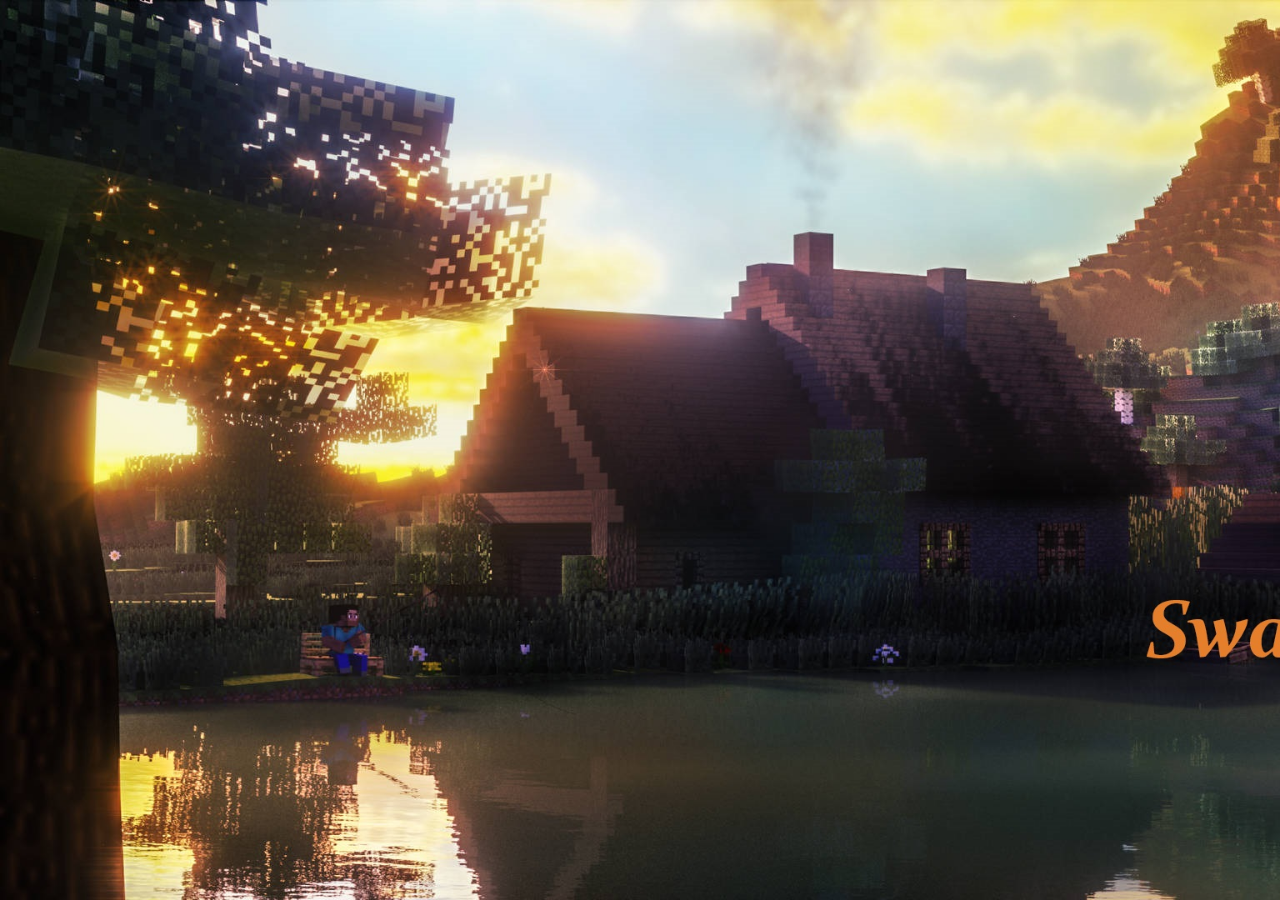
<file: del.html>
<!DOCTYPE html>
<html lang="en">
<head>
    <meta charset="UTF-8">
    <meta name="viewport" content="width=device-width, initial-scale=1.0">
    <title>Document</title>
    <link rel="stylesheet" href="del.css">
</head>
<body>
    
</body>
</html>
</file>
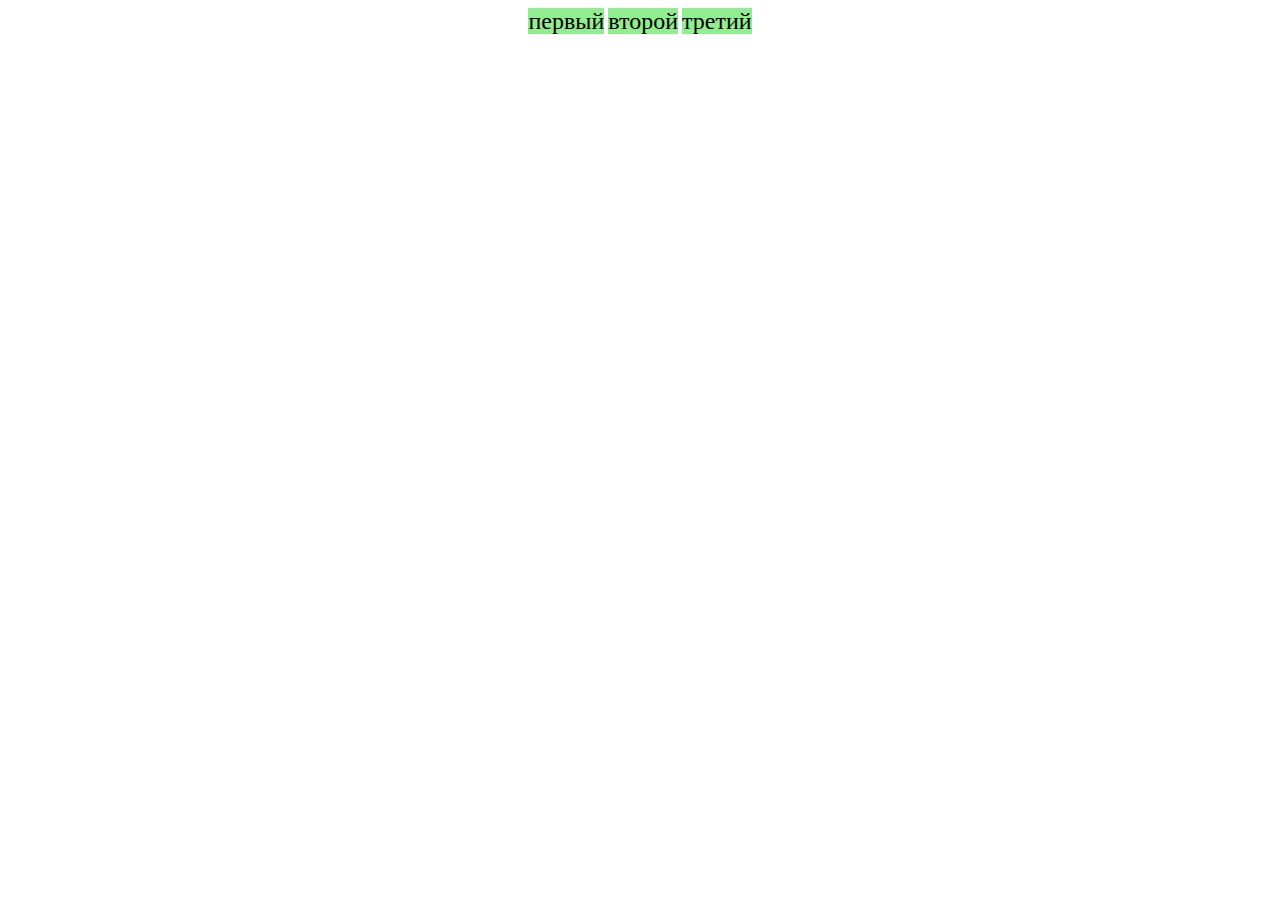
<file: learn.html>
<!DOCTYPE html>
<html lang="en">
<head>
    <meta charset="UTF-8">
    <meta name="viewport" content="width=device-width, initial-scale=1.0">
    <title>Document</title>
    <link rel="stylesheet" href="learn.css">
</head>
<body>
    <div class="container">

        <p>первый</p>
        <p>второй</p>
        <p>третий</p>
    </div>

</body>
</html>
</file>
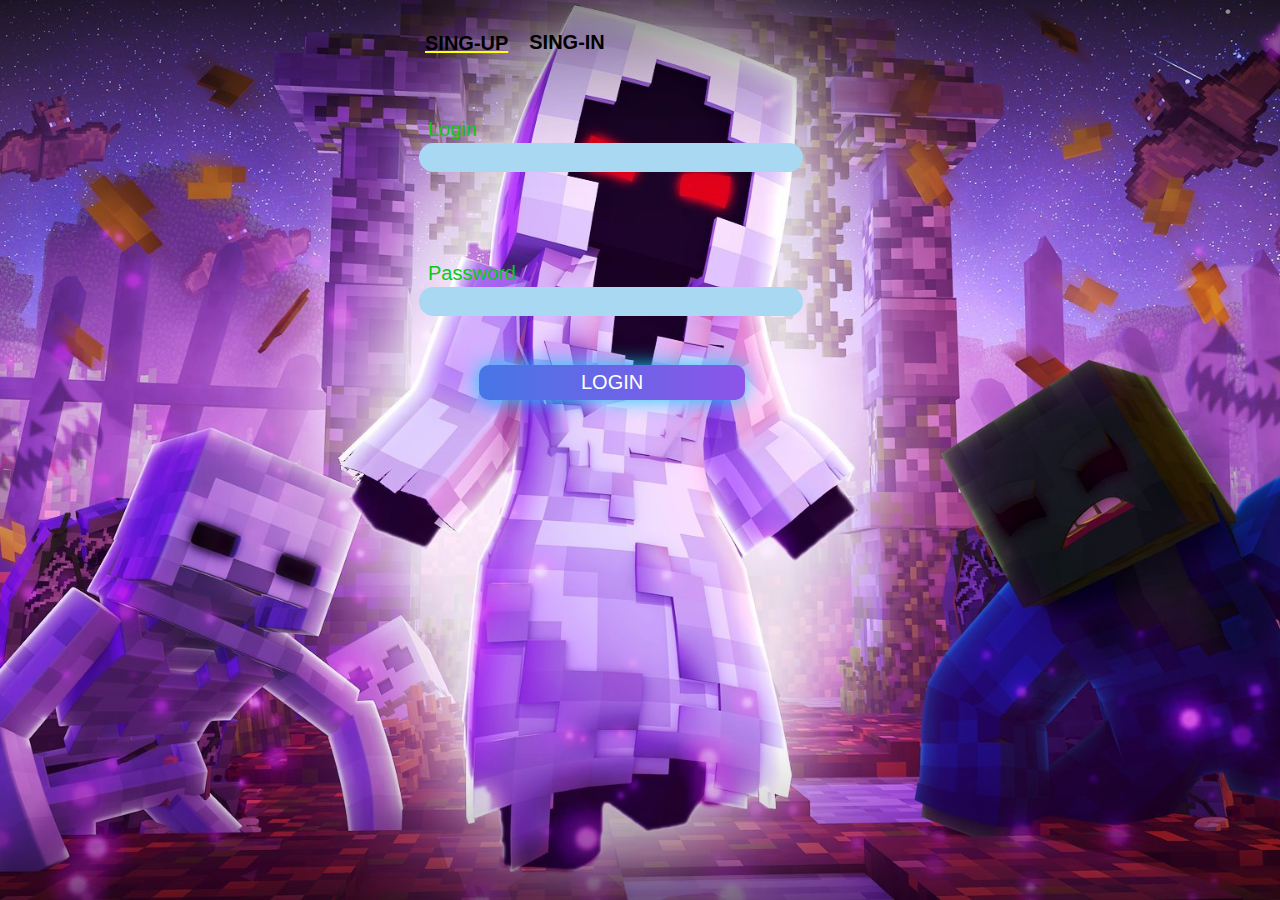
<file: Log-in.html>
<!DOCTYPE html>
<html lang="en">
<head>
    <meta charset="UTF-8">
    <meta name="viewport" content="width=device-width, initial-scale=1.0">
    <title>Log-in Sway-Gref</title>
    <link rel="shortcut icon" href="Icon_server.png" type="image/png">
    <link rel="stylesheet" href="Log-instyle.css">
</head>
<body>
    <form action="All.php" method="post" onsubmit="return validateForm()">
        <label class="login" for="login">Login</label>
        <input type="text" class="input-pot" name="Login"
        id="login" autocomplete="off" required minlength="4"><br>
        <label class="password" for="password">Password</label>  
        <input type="password" class="pass-pol" name="pass"
        id="pass" autocomplete="off" required minlength="4"><br>
        <button class="button">Login</button>
        <h1 class="SING-IN" onclick="location.href='Register1.html'">SING-IN</h1><br>
        <h1 class="SING-UP" onclick="location.href='Log-in.html'">SING-UP</h1>
    </form>
    <script>
        function validateForm() {
            var login = document.getElementById("login").value;
            
            var pass = document.getElementById("pass").value;
    
            
            if (login === "" || pass === "") {
                alert("Все поля должны быть заполнены");
                return false; 
            }
    
           
    
            return true; 
        }
    </script>
</body>
</html>
</file>
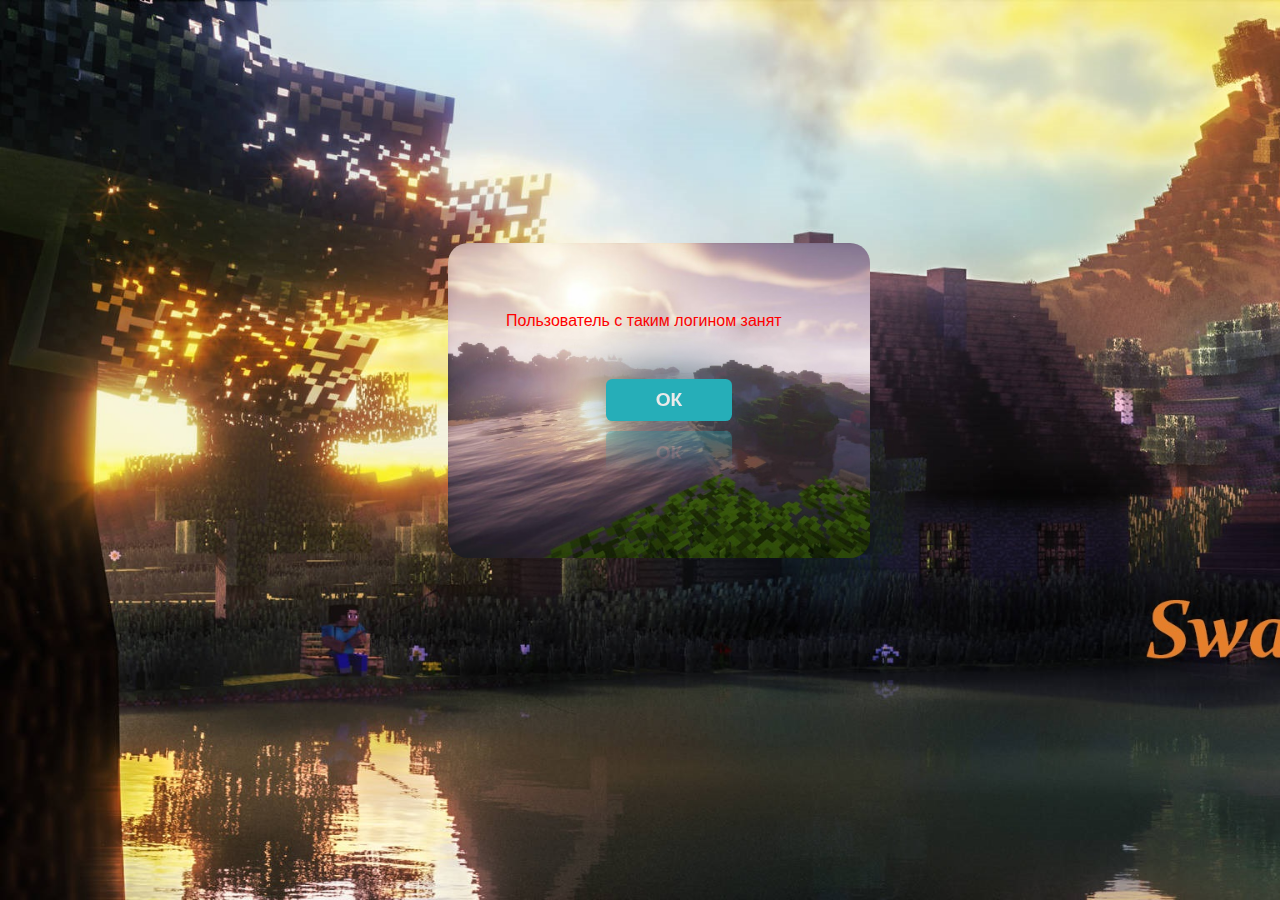
<file: Login1.html>
<!DOCTYPE html>
<html lang="en">
<head>
    <meta charset="UTF-8">
    <meta name="viewport" content="width=device-width, initial-scale=1.0">
    <title>Log-in Sway-Gref</title>
    <link rel="shortcut icon" href="Icon_server.png" type="image/png">
    <link rel="stylesheet" href="Pol-have.css">
</head>
<body>

    <div class="Nice">
        <div class="Error">
            <p class="Login-Have">
                Пользователь с таким логином занят
              </p>
          <button class="Ok" onclick="location.href='Log-in.html'">ОК</button>
        </div>
      </div>
       


    <script>
        function validateForm() {
            var login = document.getElementById("login").value;
            
            var pass = document.getElementById("pass").value;
    
            
            if (login === "" || pass === "") {
                alert("Все поля должны быть заполнены");
                return false; 
            }
    
           
    
            return true; 
        }
    </script>
</body>
</html>
</file>
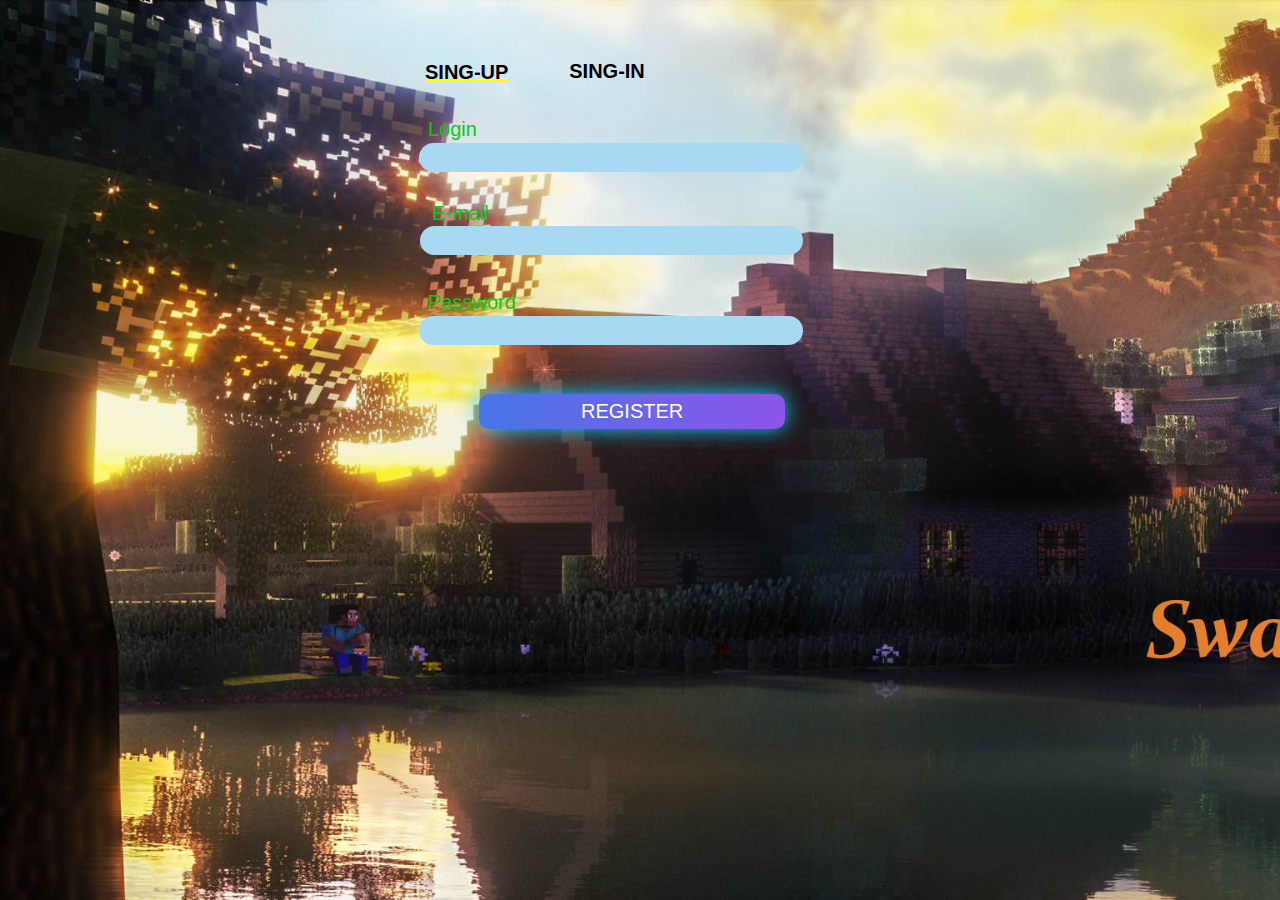
<file: Register1.html>
<!DOCTYPE html>
<html lang="en">
<head>
    <meta charset="UTF-8">
    <meta name="viewport" content="width=device-width, initial-scale=1.0">
    <title>Register Sway-Grief</title>
    <link rel="stylesheet" href="Registerstyle.css">
    <link rel="shortcut icon" href="Icon_server.png" type="image/png">
</head>
<body>  
  
    
    <form action="All.php" method="post" onsubmit="return validateForm()">
        
        <label class="login" for="login">Login</label>
        <input type="text" class="input-pot" name="login" id="login" autocomplete="off" required minlength="4"><br>
  
        <label class="email" for="email">E-mail</label>
        <input type="text" class="Email-pol" name="email" id="email" autocomplete="off"  pattern="[^\s@]+@[^\s@]+\.[^\s@]+"><br>
  
        <label class="password" for="password">Password</label>
        <input type="password" class="pass-pol" name="pass" id="pass" autocomplete="off" required minlength="4"><br>
  
        <button class="button">Register</button>
        <h1 class="SING-IN" onclick="location.href='Log-in.html'">SING-IN</h1><br>
        <h1 class="SING-UP" onclick="location.href='#'">SING-UP</h1>
  
        <p id="errorMessage" class="errorMessage"></p> 

    </form>
    <script>
        
        function validateForm() {
            var login = document.getElementById("login").value;
            var email = document.getElementById("email").value;
            var pass = document.getElementById("pass").value;
    
            
            if (login === "" || email === "" || pass === "") {
                alert("Все поля должны быть заполнены");
                return false; 
            }
    
           
    
            return true; 
        }
    </script>
    
    
</body>
</html>
</file>
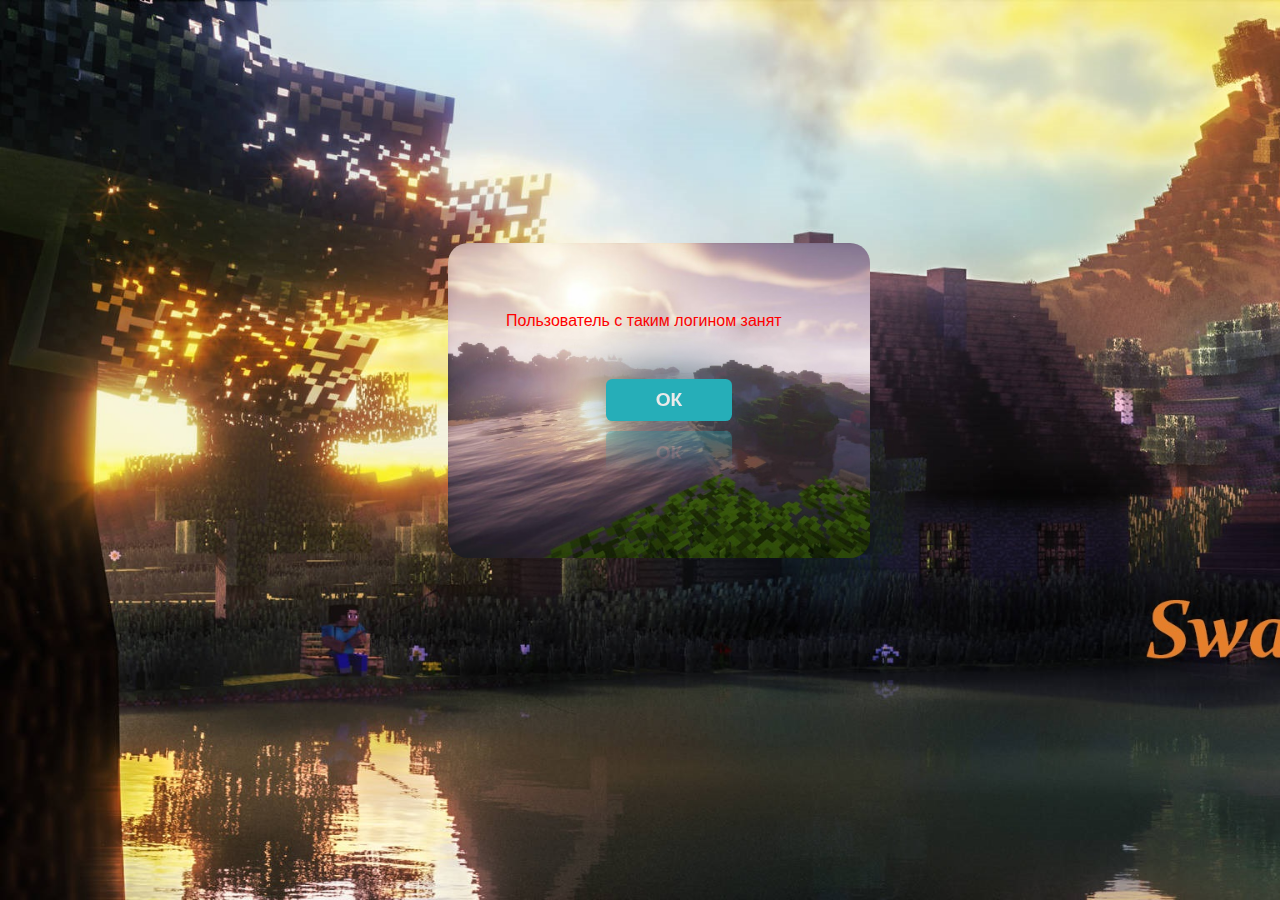
<file: Register2.html>
<!DOCTYPE html>
<html lang="en">
<head>
    <meta charset="UTF-8">
    <meta name="viewport" content="width=device-width, initial-scale=1.0">
    <title>Register Sway-Grief</title>
    <link rel="stylesheet" href="registerstyle2.css">
    <link rel="shortcut icon" href="Icon_server.png" type="image/png">
</head>
<body>  
       
          <div class="Nice">
            <div class="Error">
                <p class="Login-Have">
                    Пользователь с таким логином занят
                  </p>
              <button class="Ok" onclick="location.href='Register1.html'">ОК</button>
            </div>
          </div>
     

    <script>
        function validateForm() {
            var login = document.getElementById("login").value;
            var email = document.getElementById("email").value;
            var pass = document.getElementById("pass").value;
    
            
            if (login === "" || email === "" || pass === "") {
                alert("Все поля должны быть заполнены");
                return false; 
            }
    
           
    
            return true; 
        }
    </script>
    
    
</body>
</html>
</file>
<file: del.css>
body, html {
    height: 100%;
    margin: 0;
    padding: 0;
    background-image: url(Site.jpg);
    background-size: cover;
    background-repeat: no-repeat;
    overflow-x: hidden;
}
</file>
<file: learn.css>
p{
    display: inline;
    background-color: lightgreen;
    font-size: 24px;
}
.container{
    text-align: center;
}
</file>
<file: Log-instyle.css>
html, body {
    height: 100%;
    width: 100%;
    margin: 0;
    padding: 0;
    background-image: url(backdonate5.jpg);
    background-size: cover;
    background-repeat: no-repeat;
    background-position: center;
    background-attachment: fixed;
    overflow-x: hidden;
}
.email {
    color: rgb(11, 201, 20);
    position: relative;
    top: 322px;
    left: 654px;
    font-size: 24px;
    font-family: "Open Sans", sans-serif;
    font-style: normal;
}
.login {
    color: rgb(11, 201, 20);
    position: relative;
    top: 246px;
    left: 656px;
    font-size: 24px;
    font-family: "Open Sans", sans-serif;
    font-style: normal;
}
.password {
    color: rgb(11, 201, 20);
    position: relative;
    top: 410px;
    left: 654px;
    font-size: 24px;
    font-family: "Open Sans", sans-serif;
    font-style: normal;
}
.input-pot {
    position: relative;
    width: 518px;
    padding: 13px;
    box-sizing: border-box;
    border: 0px solid;
    border-radius: 20px;
    outline: none;
    background-color: #a9d8f2;
    left: 583px;
    top: 282px;
}
.input-pot:focus{
    border: 1px solid;
    border-color: green;
}


.Email-pol {
    position: relative;
    box-sizing: border-box;
    border: 0px solid;
    border-radius: 20px;
    outline: none;
    background-color: #a9d8f2;
    top: 360px;
    right: -574px;
    width: 518px;
    padding: 13px;
}
.Email-pol:focus{
    border: 1px solid;
    border-color: green;
}
.Email-pol:active{
    background-color: #a9d8f2;  
}
.pass-pol {
    position: relative;
    width: 518px;
    padding: 13px;
    box-sizing: border-box;
    border: 0px solid;
    border-radius: 20px;
    outline: none;
    background-color: #a9d8f2;
    font-size: 15px;
    top: 445px;
    left: 536px;
}
.pass-pol:focus{
    border: 1px solid;
    border-color: green;
}
.pass-pol:active{
    background-color: #a9d8f2;
}
.button {
    position: relative;
    top: 552px;
    background-image: linear-gradient(to right, #4776E6 0%, #8E54E9 51%, #4776E6 100%);
    color: rgb(255, 255, 255);
    padding: 15px 124px;
    border: none;
    text-transform: uppercase;
    transition: 0.5s;
    background-size: 200% auto;
    color: rgb(255, 255, 255);
    box-shadow: 0 0 20px #13d0ff;
    border-radius: 10px;
    display: inline-block;
    cursor: pointer;
    font-size: 20px;
    font-family: "Open Sans", sans-serif;
    font-style: normal;
    left: 744px;
}

.button:hover {
    background-position: right center; 
    text-decoration: none;
}
.SING-IN {
    display: inline-block;
    position: relative;
    top: 47px;
    left: 292px;
    color: rgb(0, 0, 0);
    font-size: 24px;
    font-family: "Open Sans", sans-serif;
    font-style: normal;
    cursor: pointer;
    
}
.SING-UP {
    display: inline-block;
    position: relative;
    top: -14px;
    left: 791px;
    color: rgb(0, 0, 0);
    font-size: 24px;
    font-family: "Open Sans", sans-serif;
    font-style: normal;
    cursor: pointer;
    text-decoration: underline 2px yellow;
    
}
.SING-IN:hover{
    text-decoration: underline 2px yellow;
} 
@media screen and (max-width:1520px) {
    .button {
        top: 300px;
        padding: 6px 102px;
        left: 479px;
    }
    .pass-pol {
        top: 258px;
        width: 384px;
        padding: 6px;
        left: 327px;
    }
    .password {
        top: 231px;
        left: 428px;
        font-size: 20px;
    }
    .email {
        top: 172px;
        left: 432px;
        font-size: 20px;
    }
    .Email-pol {
        top: 197px;
        width: 383px;
        padding: 7px;
        left: 359px;
    }
    .input-pot {
        width: 384px;
        padding: 7px;
        left: 366px;
        top: 143px;
    }
    .login {
        top: 117px;
        left: 428px;
        font-size: 20px;
    }
    .SING-IN {
        top: -40px;
        left: 259px;
        font-size: 20px;
    }
    
    .SING-UP {
        top: -89px;
        left: 425px;
        font-size: 20px;
    }
}
@media screen and (max-width:900px) {
    .button {
        left: 329px;
    }
    .pass-pol {
        left: 202px;
    }
    .password {
        left: 305px;
    }
    .Email-pol {
        left: 234px;
    }
    .email {
        left: 307px;
    }
    .input-pot{
        left:241px;
    }
    .login{
        left:304px;
    }
    .SING-IN {
        left: 197px;
    }
    .SING-UP{
        left:304px;
    }
}
@media screen and (max-width:678px) {
   .button{
    left:209px;
   }
   .pass-pol{
    left: 74px;
   }
   .password{
    left:174px;
   }
   .Email-pol{
    left:106px;
   }
   .email{
    left:178px;
   }
   .input-pot{
    left:114px;
   }
   .login{
    left:177px;
   }
   .SING-IN{
    left:66px;
   }
   .SING-UP{
    left:177px;
   }
   
}
@media screen and (max-width:550px) {
    .button {
        left: 96px;
        padding: 5px 55px;
        top: 337px;
    }
    .pass-pol {
        left: -9px;
        width: 250px;
        top: 300px;
    }
    .password {
        left: 78px;
        top: 271px;
        font-size: 18px;
    }
    .email {
        left: 81px;
        top: 214px;
    }
    .Email-pol {
        width: 250px;
        top: 240px;
        left: 13px;
    }
    .input-pot {
        left: 21px;
        top: 179px;
        width: 250px;
    }
    .login {
        left: 82px;
        top: 150px;
    }
    .SING-IN{
        top:0px;
        color:white;
    }
    .SING-UP {
        top: -51px;
        left: 81px;
        color:white;
    }
}
@media screen and (max-width:332px) {
    .pass-pol {
        left: 74px;
        width: 250px;
        top: 274px;
    }
}
@media screen and (max-height:429px) {
    .SING-UP {
        color: black;
        top: -88px;
    }
    .SING-IN {
        top: -38px;
        left: 169px;
    }
    .login {
        left: 304px;
        font-size: 16px;
        top: 56px;
    }
    .input-pot {
        left: 253px;
        top: 82px;
        padding: 5px;
        width: 340px;
    }
    .email {
        left: 302px;
        top: 99px;
        font-size: 16px;
    }
    .Email-pol {
        left: 247px;
        top: 122px;
        padding: 5px;
        width: 340px;
    }
    .password {
        left: 300px;
        font-size: 16px;
        top: 133px;
    }
    .pass-pol {
        left: 222px;
        top: 159px;
        padding: 5px;
        width: 340px;
    }
    .button {
        left: 314px;
        top: 174px;
    }
} 
@media screen and (max-width:325px) {
    .pass-pol {
        left: 34px;
        width: 250px;
        top: 274px;
    }
    .password {
        left: 46px;
        top: 271px;
        font-size: 18px;
    }
    .button {
        left: 63px;
        padding: 5px 55px;
        top: 337px;
    }
    .input-pot {
        left: -19px;
        top: 179px;
        width: 250px;
    }
    .login {
        left: 45px;
        top: 150px;
    }
    .SING-UP {
        top: -51px;
        color: white;
        left:46px;
    }
    .SING-IN {
        top: -1px;
        left: -16px;
        color: white;
    }
}
@media screen and (max-width:302px) {
    .input-pot {
        left: 35px;
        top: 176px;
        width: 250px;
    }
    .login {
        left: 45px;
        top: 173px;
    }
}
</file>
<file: Pol-have.css>
body, html {
    height: 100%;
    margin: 0;
    padding: 0;
    background-image: url(Site.jpg);
    background-size: cover;
    background-repeat: no-repeat;
    overflow-x: hidden;
}

.Login-Have {
    display: inline-block;
    position: relative;
    font-size: 16px;
    top:-80px;
    left:50px;
    color: red;
    font-family: "Roboto Condensed", sans-serif;
    font-style: normal;
    z-index: 2;
}
.Ok {
    font-size: 1.2rem;
    padding: 1rem 2.5rem;
    border: none;
    outline: none;
    border-radius: 0.4rem;
    cursor: pointer;
    text-transform: uppercase;
    background-color: rgb(38, 174, 184);
    color: rgb(234, 234, 234);
    font-weight: 700;
    transition: 0.6s;
    box-shadow: 0px 0px 60px #1f4c65;
    -webkit-box-reflect: below 10px linear-gradient(to bottom, rgba(0,0,0,0.0), rgba(0,0,0,0.4));
    position: relative;
    left:-130px;
    z-index: 2;
    padding: 10px 50px;
}
  
.Ok:active {
    scale: 0.92;
}
  
.Ok:hover {
    background: rgb(2,29,78);
    background: linear-gradient(270deg, rgba(2, 29, 78, 0.681) 0%, rgba(31, 215, 232, 0.873) 60%);
    color: rgb(4, 4, 38);
  }
.Nice {
    display: flex;
    align-items: center;
    justify-content: center;
    position: absolute;
    background-image: url(Nice.avif);
    background-size: cover;
    width: 33%;
    height: 35%;
    left: 35%;
    top: 27%;
    z-index: 1;
    border-radius: 20px;
}
.Error{
    text-align: center;
}
@media (max-width:1230px) {
    .Nice{
        width: 44%;
        height: 40%;
    }
}
@media (max-width:920px) {
    .Nice{
        width: 64%;
    }
}
@media (max-width:920px) {
    .Nice{
        left: 15%;
        width: 74%;
    }
}
@media (max-width:548px) {
    .Nice{
        left: 5%;
        width: 94%;
    }
}
@media (max-width:432px) {
    .Nice{
        left:0px;
        width: 100%;
    }
}
@media (max-width:406px) {
    .Nice{
        left:0px;
        width: 100%;
    }
    .Login-Have{
        top:-54;
        left:0px;
    }
    .Ok{
        left: -1px;
    }
}
@media (max-width:405px) {
    .Login-Have{
        top:-38px;
    }
}
</file>
<file: Registerstyle.css>
body, html {
    height: 100%;
    margin: 0;
    padding: 0;
    background-image: url(Site.jpg);
    background-size: cover;
    background-repeat: no-repeat;
    overflow-x: hidden;
}

.email {
    color: rgb(11, 201, 20);
    position: relative;
    top: 322px;
    left: 654px;
    font-size: 24px;
    font-family: "Open Sans", sans-serif;
    font-style: normal;
}
.login {
    color: rgb(11, 201, 20);
    position: relative;
    top: 246px;
    left: 656px;
    font-size: 24px;
    font-family: "Open Sans", sans-serif;
    font-style: normal;
}
.password {
    color: rgb(11, 201, 20);
    position: relative;
    top: 410px;
    left: 654px;
    font-size: 24px;
    font-family: "Open Sans", sans-serif;
    font-style: normal;
}
.input-pot {
    position: relative;
    width: 518px;
    padding: 13px;
    box-sizing: border-box;
    border: 0px solid;
    border-radius: 20px;
    outline: none;
    background-color: #a9d8f2;
    left: 583px;
    top: 282px;
}
.input-pot:focus{
    border: 1px solid;
    border-color: green;
}


.Email-pol {
    position: relative;
    box-sizing: border-box;
    border: 0px solid;
    border-radius: 20px;
    outline: none;
    background-color: #a9d8f2;
    top: 360px;
    right: -574px;
    width: 518px;
    padding: 13px;
}
.Email-pol:focus{
    border: 1px solid;
    border-color: green;
}
.Email-pol:active{
    background-color: #a9d8f2;  
}
.pass-pol {
    position: relative;
    width: 518px;
    padding: 13px;
    box-sizing: border-box;
    border: 0px solid;
    border-radius: 20px;
    outline: none;
    background-color: #a9d8f2;
    font-size: 15px;
    top: 445px;
    left: 536px;
}
.pass-pol:focus{
    border: 1px solid;
    border-color: green;
}
.pass-pol:active{
    background-color: #a9d8f2;
}
.button {
    position: relative;
    top: 552px;
    background-image: linear-gradient(to right, #4776E6 0%, #8E54E9 51%, #4776E6 100%);
    color: rgb(255, 255, 255);
    padding: 15px 124px;
    border: none;
    text-transform: uppercase;
    transition: 0.5s;
    background-size: 200% auto;
    color: rgb(255, 255, 255);
    box-shadow: 0 0 20px #13d0ff;
    border-radius: 10px;
    display: inline-block;
    cursor: pointer;
    font-size: 20px;
    font-family: "Open Sans", sans-serif;
    font-style: normal;
    left: 744px;
}

.button:hover {
    background-position: right center; 
    text-decoration: none;
}
.SING-IN {
    display: inline-block;
    position: relative;
    top: 47px;
    left: 292px;
    color: rgb(0, 0, 0);
    font-size: 24px;
    font-family: "Open Sans", sans-serif;
    font-style: normal;
    cursor: pointer;
    
}
.SING-UP {
    display: inline-block;
    position: relative;
    top: -14px;
    left: 791px;
    color: rgb(0, 0, 0);
    font-size: 24px;
    font-family: "Open Sans", sans-serif;
    font-style: normal;
    cursor: pointer;
    text-decoration: underline 2px yellow;
    
}
.SING-IN:hover{
    text-decoration: underline 2px yellow;
}

@media screen and (max-width:1520px) {
    .button {
        top: 300px;
        padding: 6px 102px;
        left: 479px;
    }
    .pass-pol {
        top: 258px;
        width: 384px;
        padding: 6px;
        left: 327px;
    }
    .password {
        top: 231px;
        left: 428px;
        font-size: 20px;
    }
    .email {
        top: 172px;
        left: 432px;
        font-size: 20px;
    }
    .Email-pol {
        top: 197px;
        width: 383px;
        padding: 7px;
        left: 359px;
    }
    .input-pot {
        width: 384px;
        padding: 7px;
        left: 366px;
        top: 143px;
    }
    .login {
        top: 117px;
        left: 428px;
        font-size: 20px;
    }
    .SING-IN {
        top: -40px;
        left: 259px;
        font-size: 20px;
    }
    
    .SING-UP {
        top: -89px;
        left: 425px;
        font-size: 20px;
    }
}
@media screen and (max-width:900px) {
    .button {
        left: 329px;
    }
    .pass-pol {
        left: 202px;
    }
    .password {
        left: 305px;
    }
    .Email-pol {
        left: 234px;
    }
    .email {
        left: 307px;
    }
    .input-pot{
        left:241px;
    }
    .login{
        left:304px;
    }
    .SING-IN{
        left:115px;
    }
    .SING-UP{
        left:304px;
    }
}
@media screen and (max-width:678px) {
   .button{
    left:209px;
   }
   .pass-pol{
    left: 74px;
   }
   .password{
    left:174px;
   }
   .Email-pol{
    left:106px;
   }
   .email{
    left:178px;
   }
   .input-pot{
    left:114px;
   }
   .login{
    left:177px;
   }
   .SING-IN{
    left:-7px;
   }
   .SING-UP{
    left:177px;
   }
   
}
@media screen and (max-width:550px) {
    .button {
        left: 96px;
        padding: 5px 55px;
        top: 337px;
    }
    .pass-pol {
        left: -9px;
        width: 250px;
        top: 300px;
    }
    .password {
        left: 78px;
        top: 271px;
        font-size: 18px;
    }
    .email {
        left: 81px;
        top: 214px;
    }
    .Email-pol {
        width: 250px;
        top: 240px;
        left: 13px;
    }
    .input-pot {
        left: 21px;
        top: 179px;
        width: 250px;
    }
    .login {
        left: 82px;
        top: 150px;
    }
    .SING-IN{
        top:0px;
        color:white;
    }
    .SING-UP {
        top: -51px;
        left: 81px;
        color:white;
    }
}
@media screen and (max-width:332px) {
    .pass-pol{
        left:50px;
    }
}
@media screen and (max-height:429px) {
    .SING-UP {
        color: black;
        top: -135px;
    }
    .SING-IN {
        top: -86px;
    }
    .login {
        left: 304px;
        font-size: 16px;
        top: 56px;
    }
    .input-pot {
        left: 253px;
        top: 82px;
        padding: 5px;
        width: 340px;
    }
    .email {
        left: 302px;
        top: 99px;
        font-size: 16px;
    }
    .Email-pol {
        left: 247px;
        top: 122px;
        padding: 5px;
        width: 340px;
    }
    .password {
        left: 300px;
        font-size: 16px;
        top: 133px;
    }
    .pass-pol {
        left: 222px;
        top: 159px;
        padding: 5px;
        width: 340px;
    }
    .button {
        left: 314px;
        top: 174px;
    }
}
</file>
<file: registerstyle2.css>
body, html {
    height: 100%;
    margin: 0;
    padding: 0;
    background-image: url(Site.jpg);
    background-size: cover;
    background-repeat: no-repeat;
    overflow-x: hidden;
}

.Login-Have {
    display: inline-block;
    position: relative;
    font-size: 16px;
    top:-80px;
    left:50px;
    color: red;
    font-family: "Roboto Condensed", sans-serif;
    font-style: normal;
    z-index: 2;
}
.Ok {
    font-size: 1.2rem;
    padding: 1rem 2.5rem;
    border: none;
    outline: none;
    border-radius: 0.4rem;
    cursor: pointer;
    text-transform: uppercase;
    background-color: rgb(38, 174, 184);
    color: rgb(234, 234, 234);
    font-weight: 700;
    transition: 0.6s;
    box-shadow: 0px 0px 60px #1f4c65;
    -webkit-box-reflect: below 10px linear-gradient(to bottom, rgba(0,0,0,0.0), rgba(0,0,0,0.4));
    position: relative;
    left:-130px;
    z-index: 2;
    padding: 10px 50px;
}
  
.Ok:active {
    scale: 0.92;
}
  
.Ok:hover {
    background: rgb(2,29,78);
    background: linear-gradient(270deg, rgba(2, 29, 78, 0.681) 0%, rgba(31, 215, 232, 0.873) 60%);
    color: rgb(4, 4, 38);
  }
.Nice {
    display: flex;
    align-items: center;
    justify-content: center;
    position: absolute;
    background-image: url(Nice.avif);
    background-size: cover;
    width: 33%;
    height: 35%;
    left: 35%;
    top: 27%;
    z-index: 1;
    border-radius: 20px;
}
.Error{
    text-align: center;
}
@media (max-width:1230px) {
    .Nice{
        width: 44%;
    }
}
@media (max-width:920px) {
    .Nice{
        width: 64%;
    }
}
@media (max-width:920px) {
    .Nice{
        left: 15%;
        width: 74%;
    }
}
@media (max-width:548px) {
    .Nice{
        left: 5%;
        width: 94%;
    }
}
@media (max-width:532px) {
    .Nice{
        left: 0%;
        width: 100%;
    }
    .Login-Have{
        left:0px;
    }
    .Ok{
        left:0px;
    }
}
</file>
